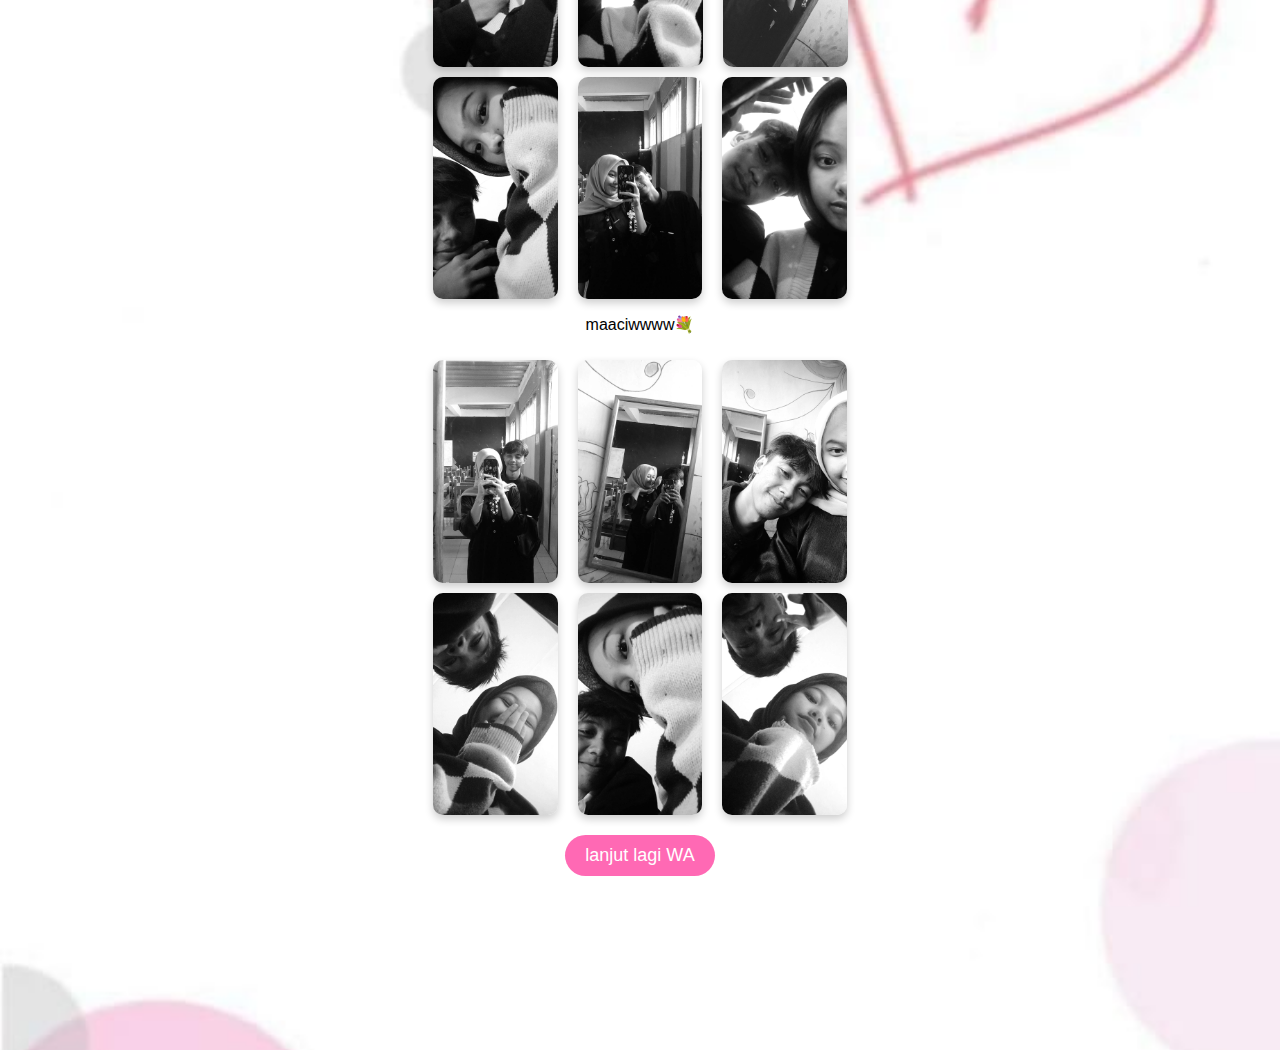
<file: baru.html>
<html> 
 <head>
   <title>Happy birthday to me</title>
    <style>
        body, html {
            margin: 0;
            padding: 0;
            width: 100%;
            height: 100%;
            font-family: Arial, sans-serif;
            background: url('background.jpg') no-repeat center center fixed;
            background-size: cover;
            display: flex;
            flex-direction: column;
            align-items: center;
            justify-content: center;
            padding-bottom: 150px; 
        }

        .image-row {
            display: flex;
            justify-content: center;
            margin-top: 10px; 
        }

        .image-row img {
            width: 100%;
            max-width: 125px;
            margin: 0 10px;
            border-radius: 10px;
            box-shadow: 0 4px 8px rgba(0, 0, 0, 0.2);
        }

        .title {
            font-size: 36px;
            font-weight: bold;
            color: #ff69b4;
            margin: 20px 0;
            text-align: center;
            text-shadow: 2px 2px 8px rgba(0, 0, 0, 0.3);
        }

        .message, .message-2 {
            font-size: 16px;
            color: #333;
            text-align: center;
            padding: 20px;
            background-color: rgba(255, 255, 255, 0.7);
            border-radius: 15px;
            box-shadow: 0 4px 12px rgba(0, 0, 0, 0.1);
            line-height: 1.6;
            max-width: 90%;
            margin: 0 10px;
        }

        .message {
            margin-bottom: 20px; 
        }

        .message-2 {
            margin-bottom: 30px; 
            font-size: 14px; 
            padding: 15px; 
        }

        .message p {
            margin: 10px 0;
        }

        .message-2 p {
            margin: 8px 0;
        }

        .button-row {
            display: flex;
            justify-content: center;
            gap: 20px;
            margin-top: 20px; 
            margin-bottom: 50px; 
        }

        .next-button, .no-button {
            padding: 10px 20px;
            background-color: #ff69b4;
            color: white;
            border: none;
            border-radius: 25px;
            font-size: 18px;
            cursor: pointer;
            text-decoration: none;
        }

        .no-button {
            background-color: #b0b0b0;
        }

        .next-button:hover {
            background-color: #ff1493;
        }

        .no-button:hover {
            background-color: #8e8e8e;
        }
    </style>
 </head>
 <body>
       <div class="image-row">
        <img src="IMG-20250121-WA0102.jpg" alt="">
        <img src="IMG-20250121-WA0104.jpg" alt="">
        <img src="IMG-20250124-WA0033.jpg" alt="">
    </div>
    
     <div class="image-row">
        <img src="IMG-20250121-WA0078.jpg" alt="">
        <img src="IMG-20250124-WA0029.jpg" alt="">
        <img src="IMG-20250121-WA0105.jpg" alt="">
    </div>
    <p>maaciwwww💐 </p>
     <div class="image-row">
        <img src="IMG-20250124-WA0022.jpg" alt="">
        <img src="IMG-20250124-WA0028.jpg" alt="">
        <img src="IMG-20250124-WA0032.jpg" alt="">
    </div>
         <div class="image-row">
        <img src="IMG-20250121-WA0079.jpg" alt="">
        <img src="IMG-20250121-WA0081.jpg" alt="">
        <img src="IMG-20250121-WA0083.jpg" alt="">
    </div>
    
        <div class="button-row">
        <a href="https://wa.link/3s8kmz" class="next-button">lanjut lagi WA</a>
    </div>
    
    
   
 </body>
</html>
</file>
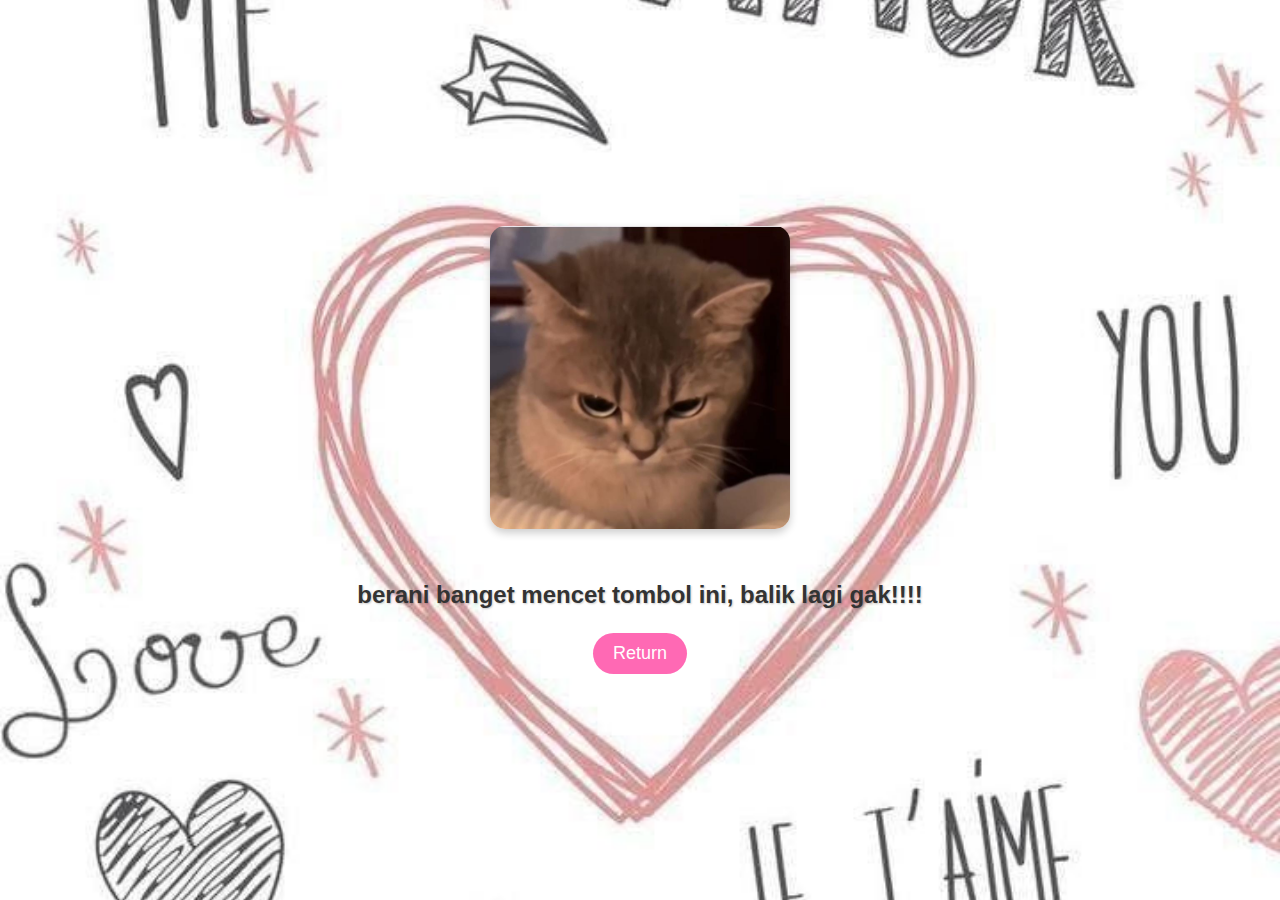
<file: No.html>
<!DOCTYPE html>
<html lang="en">
<head>
    <meta charset="UTF-8">
    <meta name="viewport" content="width=device-width, initial-scale=1.0">
    <title>Happy birthday to me</title>
    <style>
        body, html {
            margin: 0;
            padding: 0;
            width: 100%;
            height: 100%;
            font-family: Arial, sans-serif;
        }

        body {
            background: url('lope.jpg') no-repeat center center fixed;
            background-size: cover;
            display: flex;
            justify-content: center;
            align-items: center;
        }

        .container {
            text-align: center;
            width: 100%;
        }

        .image-box {
            display: inline-block;
            width: 80%;
            max-width: 300px;
            border-radius: 15px;
            overflow: hidden;
            box-shadow: 0 4px 8px rgba(0, 0, 0, 0.2);
            margin-bottom: 20px;
        }

        .image-box img {
            width: 100%;
            display: block;
        }

        .message {
            font-size: 24px;
            font-weight: bold;
            color: #333;
            text-shadow: 1px 1px 2px rgba(0, 0, 0, 0.2);
            margin-bottom: 20px;
            line-height: 1.5;
        }

        .next-button {
            display: inline-block;
            padding: 10px 20px;
            background-color: #ff69b4;
            color: white;
            border: none;
            border-radius: 25px;
            font-size: 18px;
            cursor: pointer;
            text-decoration: none;
        }

        .next-button:hover {
            background-color: #ff1493;
        }
    </style>
</head>
<body>
    <div class="container">
        <div class="image-box">
            <img src="Mara.jpg" alt="">
        </div>
        <p class="message">berani banget mencet tombol ini, balik lagi gak!!!!</p>
        <a href="Utama.html" class="next-button">Return</a>
    </div>
</body>
</html>
</file>
